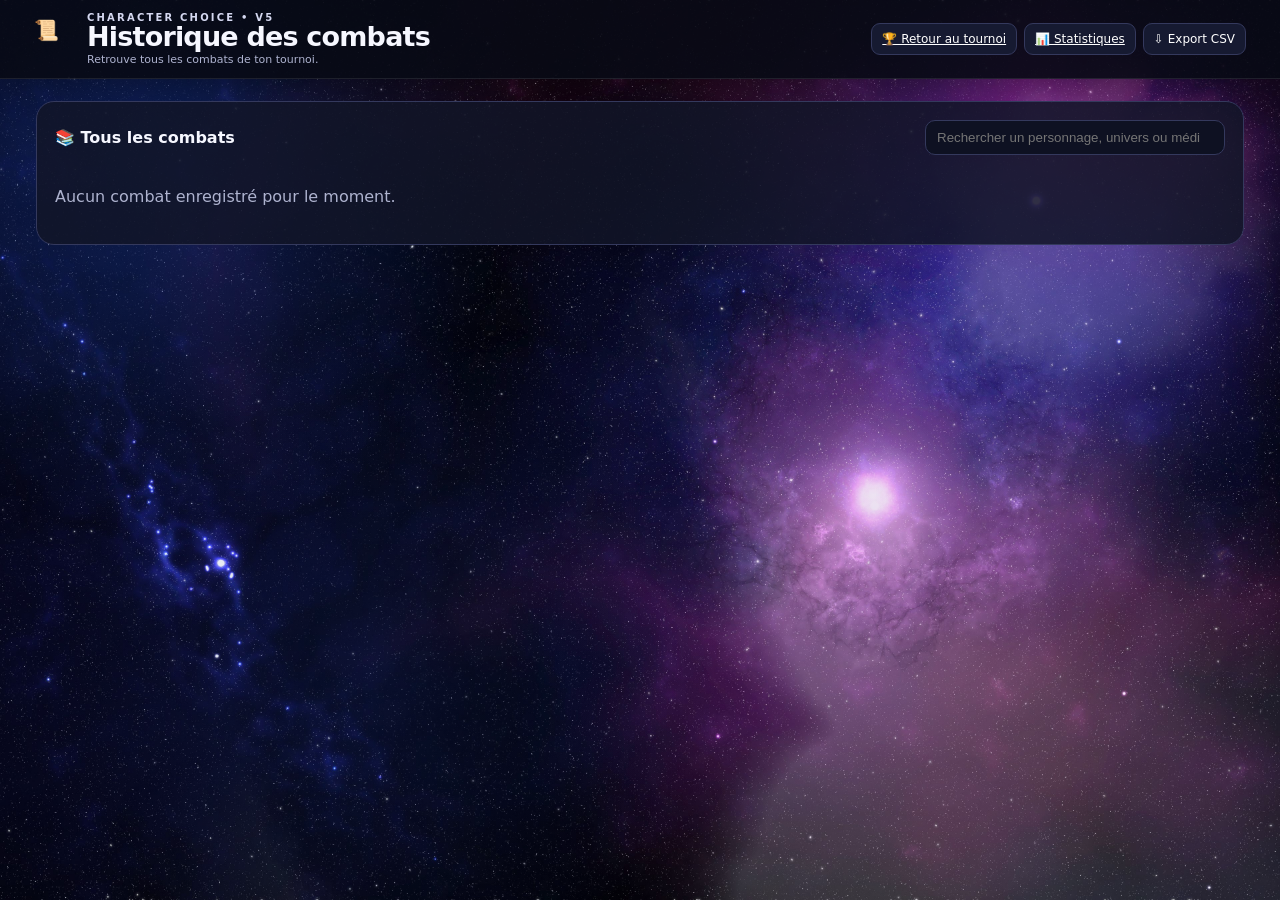
<file: history.html>
<!doctype html>
<html lang="fr">
<head>
<meta charset="utf-8">
<meta name="viewport" content="width=device-width,initial-scale=1">
<meta name="theme-color" content="#090a12">
<title>Character Choice — Historique</title>
<link rel="stylesheet" href="style.css">
</head>
<body class="history-page">

<header class="topbar history-topbar">
  <div class="brand">
    <div class="brand-mark">📜</div>
    <div class="brand-copy">
      <div class="eyebrow">CHARACTER CHOICE • V5</div>
      <h1>Historique des combats</h1>
      <p>Retrouve tous les combats de ton tournoi.</p>
    </div>
  </div>
  <div class="actions">
    <a href="index.html" class="secondary nav-link">🏆 Retour au tournoi</a>
    <a href="stats.html" class="secondary nav-link">📊 Statistiques</a>
    <button id="exportHistoryBtn" class="secondary">⇩ Export CSV</button>
  </div>
</header>

<main class="history-main">

  <section class="panel history-panel">
    <div class="panel-title history-heading">
      <span>📚 Tous les combats</span>
      <input id="historySearch" type="search" placeholder="Rechercher un personnage, univers ou média…" autocomplete="off">
    </div>
    <div id="historyList" class="history-list history-full-list"></div>
  </section>
</main>

<script>
const STORAGE_KEY = "characterChoiceV35";
const $ = id => document.getElementById(id);

function escapeHtml(value){
  return String(value ?? "").replace(/[&<>"']/g, m => ({
    "&":"&amp;","<":"&lt;",">":"&gt;",'"':"&quot;","'":"&#039;"
  }[m]));
}

function getHistory(){
  try{
    const state = JSON.parse(localStorage.getItem(STORAGE_KEY) || "null");
    return state && Array.isArray(state.history) ? state.history : [];
  }catch(e){
    return [];
  }
}

function renderHistory(){
  const box = $("historyList");
  const query = $("historySearch").value.trim().toLowerCase();
  const history = getHistory();

  if(!history.length){
    box.innerHTML = '<div class="history-empty">Aucun combat enregistré pour le moment.</div>';
    return;
  }

  const filtered = [...history].reverse().filter(h => {
    if(!query) return true;
    return [h.combat,h.championBefore,h.challenger,h.winner,h.universe,h.media]
      .some(v => String(v ?? "").toLowerCase().includes(query));
  });

  if(!filtered.length){
    box.innerHTML = '<div class="history-empty">Aucun résultat pour cette recherche.</div>';
    return;
  }

  box.innerHTML = filtered.map(h => `
    <div class="history-row">
      <div>#${escapeHtml(h.combat)}</div>
      <div><span>Champion :</span> ${escapeHtml(h.championBefore)}</div>
      <div><span>Challenger :</span> ${escapeHtml(h.challenger)}</div>
      <div class="winner">🏆 ${escapeHtml(h.winner)}</div>
    </div>
  `).join("");
}

function exportCSV(){
  const history = getHistory();
  const rows = [
    ["Combat","Champion avant","Adversaire","Univers","Média","Gagnant"],
    ...history.map(h => [h.combat,h.championBefore,h.challenger,h.universe,h.media,h.winner])
  ];
  const csv = rows.map(r => r.map(v => `"${String(v ?? "").replace(/"/g,'""')}"`).join(";")).join("\n");
  const blob = new Blob(["\ufeff"+csv], {type:"text/csv;charset=utf-8"});
  const a = document.createElement("a");
  a.href = URL.createObjectURL(blob);
  a.download = `character-choice-historique-${new Date().toISOString().slice(0,10)}.csv`;
  a.click();
  URL.revokeObjectURL(a.href);
}

$("historySearch").addEventListener("input", renderHistory);
$("exportHistoryBtn").addEventListener("click", exportCSV);
renderHistory();
</script>
</body>
</html>
</file>
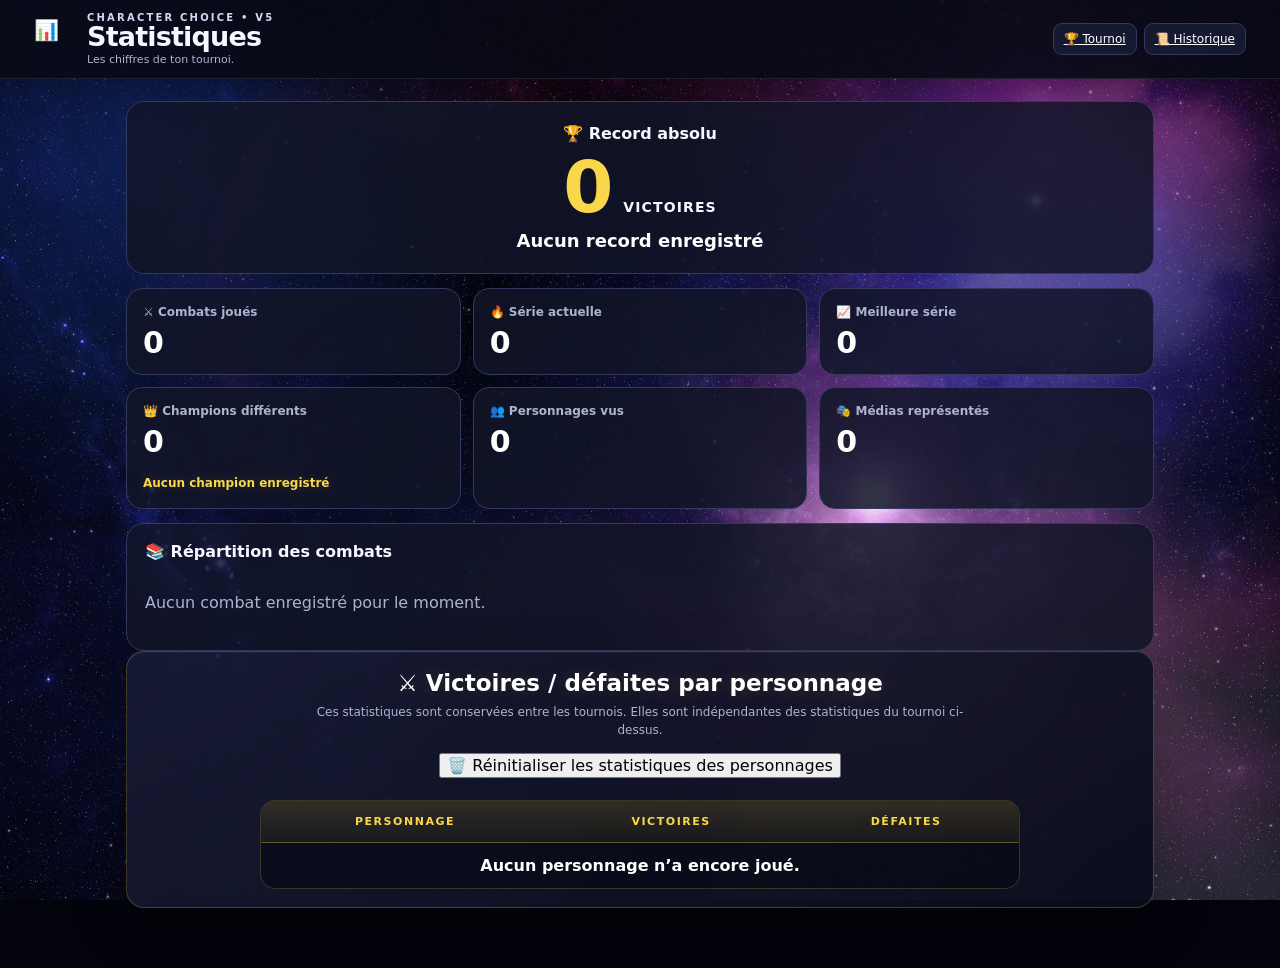
<file: stats.html>
<!doctype html>
<html lang="fr">
<head>
<meta charset="utf-8">
<meta name="viewport" content="width=device-width,initial-scale=1">
<meta name="theme-color" content="#090a12">
<title>Character Choice — Statistiques</title>
<link rel="stylesheet" href="style.css">
<style>
.stats-page .character-records-panel{
  text-align:center;
  background:linear-gradient(145deg,rgba(24,27,52,.92),rgba(10,12,27,.94));
  border:1px solid rgba(248,216,74,.22);
  box-shadow:0 18px 55px rgba(0,0,0,.24),inset 0 1px 0 rgba(255,255,255,.04);
}
.stats-page .stats-records-head{
  display:flex;
  flex-direction:column;
  align-items:center;
  gap:14px;
}
.stats-page .stats-records-head .panel-title{
  margin-bottom:7px;
  color:#fff;
  font-size:clamp(18px,2vw,23px);
  text-shadow:0 0 18px rgba(248,216,74,.18);
}
.stats-page .stats-note{color:var(--muted);font-size:12px;line-height:1.5;margin:0 auto;max-width:680px}
.stats-page .stats-records-head .danger{margin:0}
.stats-page .stats-table-wrap{width:100%;max-width:760px;margin:22px auto 0;overflow-x:auto;border:1px solid rgba(248,216,74,.2);border-radius:15px;background:rgba(5,7,18,.48)}
.stats-page .character-stats-table{width:100%;border-collapse:separate;border-spacing:0;min-width:500px;text-align:center}
.stats-page .character-stats-table th{padding:14px 18px;background:linear-gradient(180deg,rgba(248,216,74,.16),rgba(248,216,74,.06));color:var(--accent);font-size:11px;letter-spacing:.14em;text-transform:uppercase;font-weight:900;border-bottom:1px solid rgba(248,216,74,.24)}
.stats-page .character-stats-table td{padding:13px 18px;color:#eef0ff;border-bottom:1px solid rgba(255,255,255,.07);font-weight:700}
.stats-page .character-stats-table tbody tr:last-child td{border-bottom:0}
.stats-page .character-stats-table tbody tr{transition:background .18s ease}
.stats-page .character-stats-table tbody tr:hover{background:rgba(248,216,74,.07)}
.stats-page .character-stats-table td:first-child{color:#fff;font-weight:850}
.stats-page .character-stats-table .wins{color:#8ff0b0;font-size:18px}
.stats-page .character-stats-table .losses{color:#ff9aa4;font-size:18px}
.stats-page .champions-names{display:block;margin-top:8px;color:var(--accent);font-size:12px;font-weight:800;line-height:1.5;text-shadow:0 0 14px rgba(248,216,74,.24)}
</style>
</head>
<body class="history-page stats-page">
<header class="topbar history-topbar">
  <div class="brand">
    <div class="brand-mark">📊</div>
    <div class="brand-copy">
      <div class="eyebrow">CHARACTER CHOICE • V5</div>
      <h1>Statistiques</h1>
      <p>Les chiffres de ton tournoi.</p>
    </div>
  </div>
  <div class="actions">
    <a href="index.html" class="secondary nav-link">🏆 Tournoi</a>
    <a href="history.html" class="secondary nav-link">📜 Historique</a>
  </div>
</header>

<main class="history-main stats-main">
  <section class="stats-hero panel">
    <div class="panel-title">🏆 Record absolu</div>
    <div class="record-big"><strong id="statsBestRecord">0</strong><span>VICTOIRES</span></div>
    <div class="record-holder" id="statsBestHolder">Aucun record enregistré</div>
  </section>

  <section class="stats-grid" aria-label="Statistiques du tournoi">
    <div class="stat-card"><span>⚔️ Combats joués</span><strong id="statsCombats">0</strong></div>
    <div class="stat-card"><span>🔥 Série actuelle</span><strong id="statsCurrentStreak">0</strong></div>
    <div class="stat-card"><span>📈 Meilleure série</span><strong id="statsBestStreak">0</strong></div>
    <div class="stat-card"><span>👑 Champions différents</span><strong id="statsChampions">0</strong><small id="statsChampionsNames" class="champions-names"></small></div>
    <div class="stat-card"><span>👥 Personnages vus</span><strong id="statsSeen">0</strong></div>
    <div class="stat-card"><span>🎭 Médias représentés</span><strong id="statsMedia">0</strong></div>
  </section>

  <section class="panel stats-detail">
    <div class="panel-title">📚 Répartition des combats</div>
    <div id="statsMediaList" class="stats-media-list"></div>
  </section>

  <section class="panel stats-detail character-records-panel">
    <div class="stats-records-head">
      <div>
        <div class="panel-title">⚔️ Victoires / défaites par personnage</div>
        <p class="stats-note">Ces statistiques sont conservées entre les tournois. Elles sont indépendantes des statistiques du tournoi ci-dessus.</p>
      </div>
      <button id="resetCharacterStats" class="danger" type="button">🗑️ Réinitialiser les statistiques des personnages</button>
    </div>
    <div class="stats-table-wrap">
      <table class="character-stats-table">
        <thead><tr><th>Personnage</th><th>Victoires</th><th>Défaites</th></tr></thead>
        <tbody id="characterStatsBody"></tbody>
      </table>
    </div>
  </section>

</main>

<script>
const STORAGE_KEY = "characterChoiceV35";
const BEST_KEY = "characterChoiceBestRecord";
const BEST_HOLDER_KEY = "characterChoiceBestRecordHolder";

function getState(){
  try{
    const state = JSON.parse(localStorage.getItem(STORAGE_KEY) || "null");
    return state && Array.isArray(state.history) ? state : {history:[], streak:0, bestRecord:0, bestRecordHolder:""};
  }catch(e){
    return {history:[], streak:0, bestRecord:0, bestRecordHolder:""};
  }
}

function computeBest(history){
  let best=0, holder="", current=0, previous="";
  for(const h of history){
    const winner=String(h?.winner || "");
    current = winner && winner === previous ? current + 1 : (winner ? 1 : 0);
    if(current > best){ best=current; holder=winner; }
    previous=winner;
  }
  return {best, holder};
}

function renderStats(){
  const state=getState();
  const history=state.history;
  const derived=computeBest(history);
  const storedBest=Math.max(Number(state.bestRecord)||0, Number(localStorage.getItem(BEST_KEY)||0), derived.best);
  const holder=localStorage.getItem(BEST_HOLDER_KEY) || state.bestRecordHolder || derived.holder || "";

  const seen=new Set();
  const champions=new Set();
  const media=new Map();
  for(const h of history){
    if(h?.championBefore) seen.add(h.championBefore);
    if(h?.challenger) seen.add(h.challenger);
    if(h?.winner) champions.add(h.winner);
    const m=String(h?.media || "Inconnu");
    media.set(m,(media.get(m)||0)+1);
  }

  document.getElementById("statsBestRecord").textContent=storedBest;
  document.getElementById("statsBestHolder").textContent=holder ? `Détenu par ${holder}` : "Aucun record enregistré";
  document.getElementById("statsCombats").textContent=history.length;
  document.getElementById("statsCurrentStreak").textContent=Number(state.streak)||0;
  document.getElementById("statsBestStreak").textContent=storedBest;
  document.getElementById("statsChampions").textContent=champions.size;
  document.getElementById("statsChampionsNames").textContent=champions.size ? [...champions].sort((a,b)=>a.localeCompare(b,"fr")).join(" • ") : "Aucun champion enregistré";
  document.getElementById("statsSeen").textContent=seen.size;
  document.getElementById("statsMedia").textContent=media.size;

  const list=document.getElementById("statsMediaList");
  if(!media.size){ list.innerHTML='<div class="history-empty">Aucun combat enregistré pour le moment.</div>'; return; }
  list.innerHTML=[...media.entries()].sort((a,b)=>b[1]-a[1]).map(([name,count])=>
    `<div class="stats-media-row"><span>${name}</span><strong>${count}</strong></div>`
  ).join("");
}
renderStats();
</script>

<script src="characters.js"></script>
<script>
const CHARACTER_STATS_KEY = "characterChoiceV35CharacterStats";

function loadCharacterStats(){
  try{
    const raw=JSON.parse(localStorage.getItem(CHARACTER_STATS_KEY)||"{}");
    return raw && typeof raw === "object" && !Array.isArray(raw) ? raw : {};
  }catch(e){ return {}; }
}
function escapeCharacterHtml(value){
  return String(value).replace(/[&<>"']/g,c=>({"&":"&amp;","<":"&lt;",">":"&gt;",'"':"&quot;", "'":"&#039;"}[c]));
}
function renderCharacterStats(){
  const stats=loadCharacterStats();
  const body=document.getElementById("characterStatsBody");
  const rows=[...CHARACTERS].map(character=>{
    const record=stats[String(character.id)]||{};
    return {name:character.name,wins:Math.max(0,Number(record.wins)||0),losses:Math.max(0,Number(record.losses)||0)};
  })
  .filter(row => row.wins > 0 || row.losses > 0)
  .sort((a,b)=>b.wins-a.wins||b.losses-a.losses||a.name.localeCompare(b.name,"fr"));
  body.innerHTML=rows.length
    ? rows.map(row=>`<tr><td>${escapeCharacterHtml(row.name)}</td><td class="wins">${row.wins}</td><td class="losses">${row.losses}</td></tr>`).join("")
    : '<tr><td colspan="3" class="history-empty">Aucun personnage n’a encore joué.</td></tr>';
}
document.getElementById("resetCharacterStats").addEventListener("click",()=>{
  if(!confirm("Réinitialiser les victoires et défaites de tous les personnages ? Cette action est irréversible.")) return;
  localStorage.removeItem(CHARACTER_STATS_KEY);
  renderCharacterStats();
});
renderCharacterStats();
</script>
</body>
</html>
</file>
<file: style.css>
*{box-sizing:border-box}

:root{
  --bg:#03040b;
  --panel:#121528;
  --panel2:#171b35;
  --line:#34395d;
  --text:#f6f7ff;
  --muted:#aeb3cf;
  --accent:#f8d84a;
  --accent2:#8c7cff;
  --danger:#ff6d7a;
}

html{min-height:100%;background:#03040b}

body{
  margin:0;
  min-height:100vh;
  overflow-x:hidden;
  position:relative;
  color:var(--text);
  font-family:Inter,ui-sans-serif,system-ui,-apple-system,BlinkMacSystemFont,"Segoe UI",sans-serif;
  background:#03040b;
}

body::before{
  content:"";
  position:fixed;
  inset:0;
  z-index:0;
  pointer-events:none;
  background:
    radial-gradient(circle at 12% 18%, rgba(30,80,200,.32), transparent 28%),
    radial-gradient(circle at 82% 16%, rgba(160,58,220,.30), transparent 28%),
    radial-gradient(circle at 30% 74%, rgba(32,60,160,.22), transparent 30%),
    radial-gradient(circle at 68% 66%, rgba(112,29,151,.18), transparent 32%),
    url("assets/galaxy-background.png") center center / cover no-repeat,
    #03040b;
}

body > *{position:relative;z-index:1}
button{font:inherit}

.site-header{
  width:100%;
  margin:0;
  padding:0;
  background:rgba(5,7,18,.90);
  border-bottom:1px solid rgba(255,255,255,.09);
  box-shadow:0 8px 28px rgba(0,0,0,.28);
  backdrop-filter:blur(8px);
}

.site-header .ultimate-banner{
  position:relative;
  width:100%;
  height:auto;
  aspect-ratio:2048 / 431;
  min-height:150px;
  background:
    linear-gradient(rgba(3,8,22,.15), rgba(3,8,22,.15)),
    url("assets/ultimate-banner.png") center center / cover no-repeat;
  border-bottom:1px solid rgba(248,216,74,.35);
}

.site-header .ultimate-banner::before,
.site-header .ultimate-banner::after{display:none}

.site-header .topbar{
  position:relative;
  width:100%;
  min-height:68px;
  display:flex;
  align-items:center;
  justify-content:space-between;
  gap:18px;
  padding:10px clamp(14px,3vw,34px);
  background:rgba(8,10,22,.88);
}

.site-header .brand{display:flex;align-items:center;gap:11px;min-width:0}
.site-header .brand-mark{
  width:42px;height:42px;flex:0 0 42px;display:grid;place-items:center;
  border:1px solid rgba(248,216,74,.35);border-radius:12px;
  background:linear-gradient(145deg,rgba(248,216,74,.16),rgba(140,124,255,.12));
  box-shadow:0 0 28px rgba(248,216,74,.10),inset 0 0 18px rgba(255,255,255,.03);
  font-size:20px;
}
.site-header .brand-copy{min-width:0}
.site-header .brand-copy .eyebrow{margin-bottom:3px;font-size:8px;letter-spacing:.17em}
.site-header .brand h1{margin:0;font-size:clamp(19px,2.2vw,27px);line-height:1;letter-spacing:-.8px}
.eyebrow{font-size:10px;letter-spacing:.22em;color:#d5d8f0;font-weight:900}

.actions{display:flex;gap:7px;flex-wrap:wrap;justify-content:flex-end}
.secondary{border:1px solid var(--line);background:#161a31;color:#fff;padding:8px 10px;border-radius:9px;cursor:pointer;white-space:nowrap}
.secondary:hover{border-color:#686f9d;transform:translateY(-1px)}
.secondary.danger{border-color:#61313a;color:#ffd7db}
.secondary:disabled{opacity:.4;cursor:not-allowed;transform:none}

main{max-width:1400px;margin:auto;padding:28px clamp(14px,3vw,36px) 60px}
.dashboard{display:flex;gap:10px;align-items:center;flex-wrap:wrap;margin-bottom:24px}
.pill{padding:9px 13px;border:1px solid var(--line);border-radius:999px;background:rgba(19,22,43,.82);color:#e8eaff}
.pill strong{color:var(--accent);margin-left:4px}
.record{margin-left:auto;color:#d9dcf0;font-size:14px}
.record strong{color:var(--accent)}
.progress-wrap{flex:1 1 240px;min-width:220px;max-width:420px;margin-left:8px}
.progress-label{display:flex;justify-content:space-between;color:var(--muted);font-size:11px;font-weight:800;margin:0 2px 5px}
.progress-label strong{color:var(--accent)}
.progress{height:7px;background:#202440;border-radius:99px;overflow:hidden;border:1px solid #30365a}
.progress span{display:block;height:100%;width:0;background:var(--accent);border-radius:99px;transition:width .35s ease}
.arena-head{display:flex;justify-content:space-between;align-items:end;gap:16px;margin:20px 0}
.arena-head h2{margin:5px 0 0;font-size:clamp(24px,4vw,38px)}
.tip{color:var(--muted);font-size:14px}

.arena{display:grid;grid-template-columns:minmax(0,1fr) 70px minmax(0,1fr);align-items:center;gap:18px}
.character-card{position:relative;background:linear-gradient(180deg,rgba(28,32,61,.96),rgba(14,16,31,.98));border:1px solid var(--line);border-radius:24px;padding:16px;box-shadow:0 20px 60px rgba(0,0,0,.25);transition:.18s;cursor:pointer;overflow:hidden}
.character-card:hover{transform:translateY(-4px);border-color:#666d9b}
.champion-card{border-color:#9c842b;box-shadow:0 0 0 1px rgba(248,216,74,.08),0 20px 70px rgba(0,0,0,.28)}
.card-top{display:flex;justify-content:space-between;gap:10px;align-items:center;margin-bottom:10px}
.label{font-size:11px;letter-spacing:.15em;color:#b8bdd9;font-weight:800}
.portrait.loading span{padding:20px;color:#b7bdd8;font-size:14px;text-align:center}
.portrait.unavailable{display:flex;align-items:center;justify-content:center;color:#b7bdd8;font-size:13px;text-align:center;padding:20px;font-weight:700}
.character-name{font-size:clamp(25px,3vw,42px);font-weight:900;letter-spacing:-1px}
.universe{color:var(--muted);margin-top:3px}
.card-record{display:flex;justify-content:space-between;align-items:center;padding:12px 0 6px;color:var(--muted);font-size:13px}
.card-record strong{color:#fff;font-size:18px}
.choose{width:100%;border:0;background:var(--accent);color:#14120a;font-weight:900;padding:13px 16px;border-radius:13px;margin-top:9px;cursor:pointer}
.choose:hover{filter:brightness(1.06);transform:translateY(-1px)}
.versus{font-size:24px;font-weight:1000;text-align:center;color:var(--accent);text-shadow:0 0 30px rgba(248,216,74,.28)}

.footer-grid{display:grid;grid-template-columns:repeat(3,1fr);gap:14px;margin-top:20px}
.panel{background:rgba(18,21,40,.86);border:1px solid var(--line);border-radius:18px;padding:18px}
.panel-title{font-weight:900;margin-bottom:12px}
.panel p{color:var(--muted);line-height:1.55;margin:0}
.mini-stats{display:grid;grid-template-columns:repeat(3,1fr);gap:10px}
.mini-stats div{display:flex;flex-direction:column;gap:5px}
.mini-stats span{color:var(--muted);font-size:12px}
.mini-stats strong{font-size:24px}
.toast{position:fixed;left:50%;bottom:22px;transform:translate(-50%,20px);opacity:0;background:#f8d84a;color:#14120a;font-weight:900;padding:12px 18px;border-radius:999px;z-index:20;pointer-events:none;transition:.2s}
.toast.show{opacity:1;transform:translate(-50%,0)}

.history-panel{margin-top:14px}
.history-list{display:grid;gap:8px;max-height:420px;overflow:auto}
.history-row{display:grid;grid-template-columns:70px 1fr 1fr 1fr;gap:10px;align-items:center;padding:10px 0;border-bottom:1px solid rgba(255,255,255,.07);font-size:13px}
.history-row:last-child{border-bottom:0}
.history-row span{color:var(--muted)}
.winner{font-weight:800;color:#fff}
.history-heading{display:flex;align-items:center;justify-content:space-between;gap:12px}
.history-heading input{width:min(300px,55%);background:#0e1122;color:#fff;border:1px solid var(--line);border-radius:10px;padding:9px 11px;outline:none}
.history-heading input:focus{border-color:#6c73a4}

.history-page .history-topbar{position:relative;width:100%;min-height:76px;padding:12px clamp(14px,3vw,34px);display:flex;align-items:center;justify-content:space-between;gap:18px;background:rgba(8,10,22,.90);border-bottom:1px solid rgba(255,255,255,.09);box-shadow:0 8px 28px rgba(0,0,0,.22)}
.history-page .history-topbar .brand{display:flex;align-items:center;gap:11px;min-width:0}
.history-page .history-topbar .brand-mark{width:42px;height:42px;flex:0 0 42px;border-radius:12px;font-size:20px}
.history-page .history-topbar .brand h1{margin:0;font-size:clamp(19px,2.2vw,27px);line-height:1;letter-spacing:-.8px}
.history-page .history-topbar .brand p{margin:3px 0 0;color:var(--muted);font-size:11px}
.history-page .history-topbar .actions{display:flex;align-items:center;justify-content:flex-end;gap:7px;flex-wrap:nowrap;min-width:0;overflow-x:auto}
.history-page .history-topbar .secondary{padding:8px 10px;border-radius:9px;font-size:12px;white-space:nowrap}
.history-page .history-main{max-width:1400px;margin:auto;padding:22px clamp(14px,3vw,36px) 60px}
.history-page .history-panel{margin-top:0}
.history-page .history-full-list{max-height:none}
.history-page .history-empty{color:var(--muted);padding:20px 0}
.stats-page .stats-main{max-width:1100px}
.stats-page .stats-hero{margin-bottom:14px;text-align:center;padding:22px}
.stats-page .stats-hero .panel-title{margin-bottom:8px}
.stats-page .record-big{display:flex;align-items:baseline;justify-content:center;gap:10px}
.stats-page .record-big strong{font-size:clamp(42px,7vw,72px);line-height:1;color:var(--accent)}
.stats-page .record-big span{font-weight:900;font-size:14px;letter-spacing:.08em}
.stats-page .record-holder{margin-top:7px;color:#fff;font-weight:800;font-size:18px}
.stats-page .stats-grid{display:grid;grid-template-columns:repeat(3,minmax(0,1fr));gap:12px;margin-bottom:14px}
.stats-page .stat-card{padding:16px;border:1px solid var(--line);border-radius:16px;background:rgba(18,21,40,.86);display:flex;flex-direction:column;gap:9px}
.stats-page .stat-card span{color:var(--muted);font-size:12px;font-weight:800}
.stats-page .stat-card strong{font-size:30px;line-height:1;color:#fff}
.stats-page .stats-detail{margin-top:0}
.stats-page .stats-media-list{display:grid;gap:0}
.stats-page .stats-media-row{display:flex;align-items:center;justify-content:space-between;padding:11px 0;border-bottom:1px solid rgba(255,255,255,.07)}
.stats-page .stats-media-row:last-child{border-bottom:0}
.stats-page .stats-media-row span{color:#fff}
.stats-page .stats-media-row strong{color:var(--accent);font-size:18px}
.rights-panel{margin-top:14px}
.rights-panel p{color:var(--muted);font-size:12px;line-height:1.55;margin:0}
.character-card.winner-flash{animation:winnerFlash .45s ease}
.character-card.loser-flash{animation:loserFlash .35s ease}
@keyframes winnerFlash{0%{transform:scale(1)}45%{transform:scale(1.015);box-shadow:0 0 0 3px rgba(248,216,74,.35),0 20px 70px rgba(0,0,0,.28)}100%{transform:scale(1)}}
@keyframes loserFlash{0%{opacity:1}100%{opacity:.78}}

/* Correction définitive : les deux cartes utilisent exactement la même hauteur de ligne. */
.arena{
  grid-template-columns:minmax(0,1fr) 92px minmax(0,1fr);
  align-items:stretch;
  gap:20px;
  max-width:1500px;
  margin:0 auto;
}

.character-card{
  display:flex;
  flex-direction:column;
  min-width:0;
  height:100%;
  min-height:760px;
  padding:10px;
}

.character-card .portrait{
  width:100%;
  height:520px;
  min-height:520px;
  max-height:520px;
  aspect-ratio:auto;
  flex:0 0 520px;
  margin:0 0 14px;
  display:flex;
  align-items:center;
  justify-content:center;
  overflow:hidden;
  background:transparent;
}

.character-card .portrait img{
  display:block;
  width:auto !important;
  height:auto !important;
  max-width:100% !important;
  max-height:100% !important;
  object-fit:contain !important;
  object-position:center center !important;
  margin:0 auto;
}

.character-card .character-name{
  min-height:82px;
  display:flex;
  align-items:flex-start;
}

.character-card .universe{
  min-height:24px;
}

.character-card .card-record{
  min-height:48px;
}

.character-card .choose{
  margin-top:auto;
  flex:0 0 auto;
}

@media(max-width:1100px){
  .character-card{min-height:700px}
  .character-card .portrait{height:460px;min-height:460px;max-height:460px;flex-basis:460px}
}

@media(max-width:900px){
  .arena{grid-template-columns:1fr;gap:14px}
  .character-card{height:auto;min-height:0}
  .character-card .portrait{height:min(72vh,720px);min-height:0;max-height:none;aspect-ratio:4 / 5;flex:0 0 auto}
  .versus{order:2;width:70px;height:70px;margin:0 auto}
  .challenger-card{order:3}
}

@media(max-width:560px){
  .character-card{padding:8px;min-height:0}
  .character-card .portrait{height:auto;min-height:0;max-height:none;aspect-ratio:4 / 5;flex-basis:auto}
  .character-card .character-name{min-height:68px}
}

@media(max-width:700px){
  .site-header .ultimate-banner{min-height:90px}
  .site-header .topbar{min-height:92px;padding:10px 12px}
  .history-page .history-topbar{min-height:76px;padding:10px 12px}
  .history-page .history-main{padding-top:16px}
  .history-page .history-heading{align-items:stretch;flex-direction:column}
  .history-page .history-heading input{width:100%}
}

@media(max-width:560px){
  main{padding:16px 10px 40px}
  .site-header .brand-mark,.history-page .history-topbar .brand-mark{width:38px;height:38px;flex-basis:38px;font-size:18px}
  .site-header .brand h1,.history-page .history-topbar .brand h1{font-size:20px}
  .site-header .brand p,.history-page .history-topbar .brand p{font-size:10px}
  .site-header .secondary,.history-page .history-topbar .secondary{padding:7px 9px;font-size:11px}
  .site-header .topbar{min-height:94px}
  .mini-stats{grid-template-columns:1fr 1fr 1fr}
  .history-row{grid-template-columns:48px 1fr}
  .history-row div:nth-child(3),.history-row div:nth-child(4){grid-column:2}
  .stats-page .stats-grid{grid-template-columns:1fr;gap:8px}
  .stats-page .stat-card{padding:14px}
  .stats-page .record-holder{font-size:16px}
}
</file>
